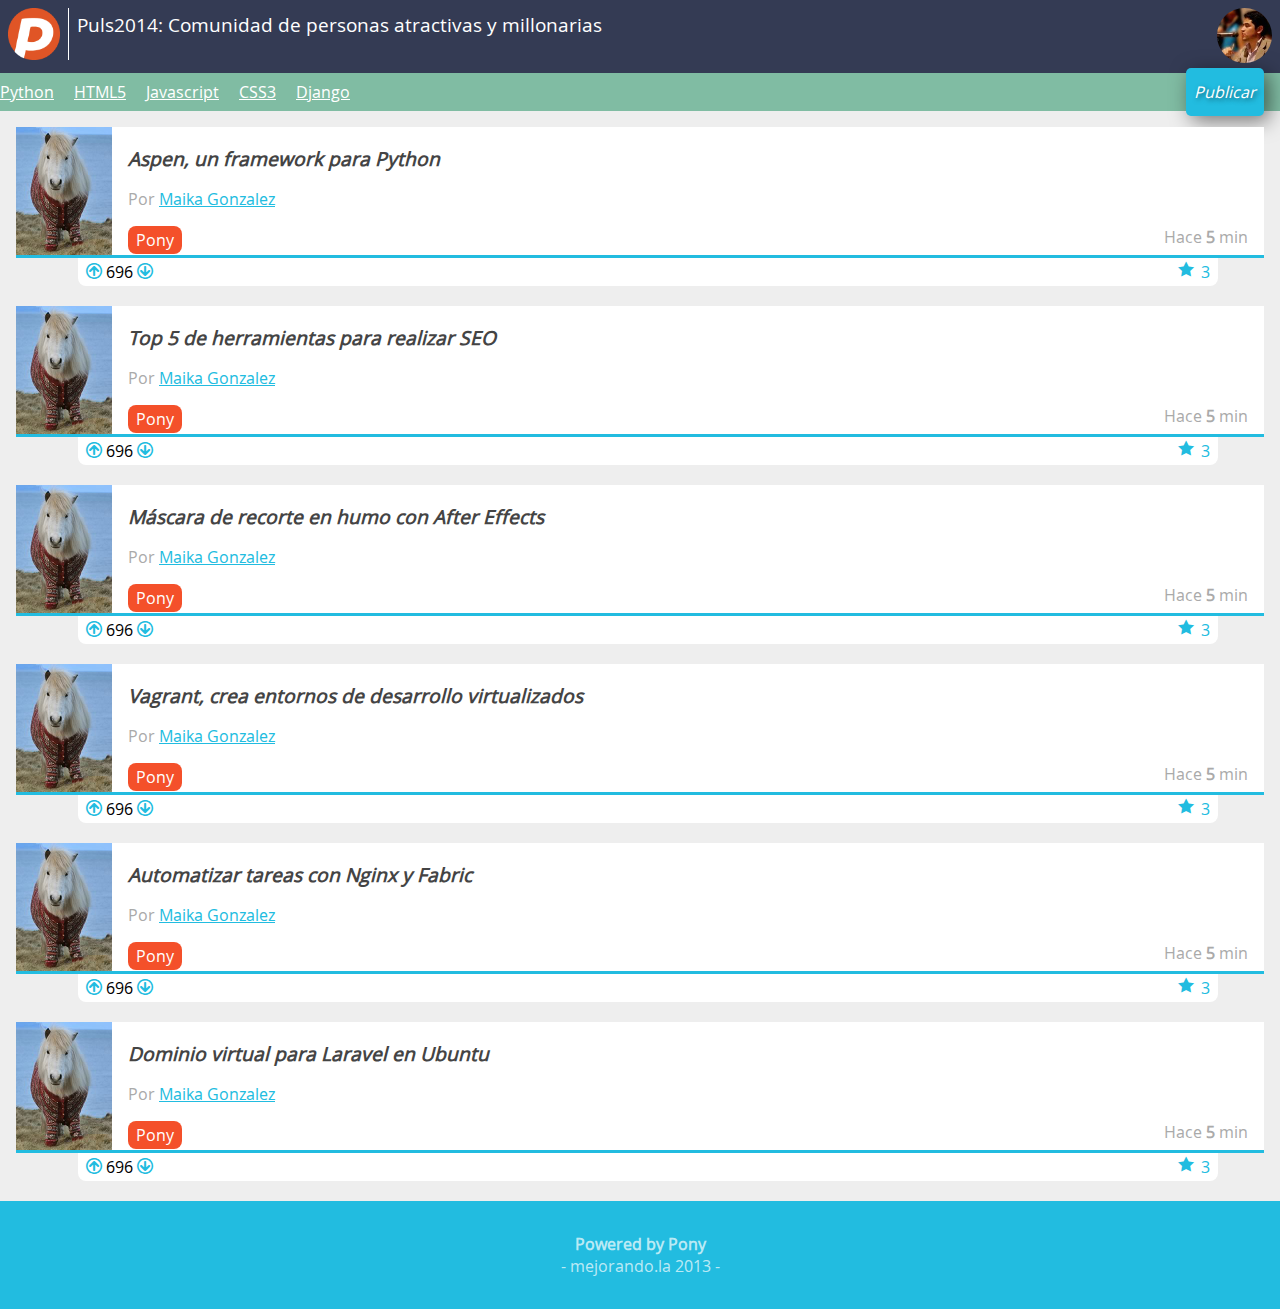
<file: index.html>
<!DOCTYPE html>
<html lang="es">
<head>
	<meta charset="utf-8" />
	<meta name="description" content="Proyecto de la primera generación del 2014 del curso de diseño web online" />
	<meta name="viewport" content="width=device-width, minimum-scale=1, maximum scale=1"/>
	<title>Puls2014: Comunidad online de gente atractiva</title>
	<link rel="stylesheet" href="normalize.css" />
	<link rel="stylesheet" href="estilos.css" />
</head>
<body>
	<header>
		<figure id="logo">
			<img src="logo.png" />
		</figure>
		<h1>Puls2014: Comunidad de personas atractivas y millonarias</h1>
		<figure id="avatar">
			<img src="avatar.jpg" />
		</figure>
	</header>
	<nav>
		<ul>
			<li><a href="#">Python</a></li>
			<li><a href="#">HTML5</a></li>
			<li><a href="#">Javascript</a></li>
			<li><a href="#">CSS3</a></li>
			<li><a href="#">Django</a></li>
			<li id="publicar_nav">
				<a href="#" id="icon-pluma">Publicar</a>
			</li>
		</ul>
	</nav>
	<section id="contenido">
		<article class="item">
			<figure class="imagen_item">
				<img src="imagen.jpg" />
			</figure>
			<h2 class="titulo_item">
				<a href="#">Aspen, un framework para Python</a>
			</h2>
			<div class="autor_item">
				Por <a href="#">Maika Gonzalez</a>
			</div>
			<div class="datos_item">
				<a href="#" class="tag_item">Pony</a>
				<span class="fecha_item">
					Hace <strong>5</strong> min
				</span>
			</div>
			<div class="votacion">
				<a href="#" class="up icon-flecha_arriba"></a>
				696
				<a href="#" class="down icon-flecha_abajo"></a>
				<a href="#" class="comentarios_item">3</a>
				<a href="#" class="guardar_item icon-estrella"></a>
			</div>
		</article>
		<article class="item">
			<figure class="imagen_item">
				<img src="imagen.jpg" />
			</figure>
			<h2 class="titulo_item">
				<a href="#">Top 5 de herramientas para realizar SEO</a>
			</h2>
			<div class="autor_item">
				Por <a href="#">Maika Gonzalez</a>
			</div>
			<div class="datos_item">
				<a href="#" class="tag_item">Pony</a>
				<span class="fecha_item">
					Hace <strong>5</strong> min
				</span>
			</div>
			<div class="votacion">
				<a href="#" class="up icon-flecha_arriba"></a>
				696
				<a href="#" class="down icon-flecha_abajo"></a>
				<a href="#" class="comentarios_item">3</a>
				<a href="#" class="guardar_item icon-estrella"></a>
			</div>
		</article>
		<article class="item">
			<figure class="imagen_item">
				<img src="imagen.jpg" />
			</figure>
			<h2 class="titulo_item">
				<a href="#">Máscara de recorte en humo con After Effects</a>
			</h2>
			<div class="autor_item">
				Por <a href="#">Maika Gonzalez</a>
			</div>
			<div class="datos_item">
				<a href="#" class="tag_item">Pony</a>
				<span class="fecha_item">
					Hace <strong>5</strong> min
				</span>
			</div>
			<div class="votacion">
				<a href="#" class="up icon-flecha_arriba"></a>
				696
				<a href="#" class="down icon-flecha_abajo"></a>
				<a href="#" class="comentarios_item">3</a>
				<a href="#" class="guardar_item icon-estrella"></a>
			</div>
		</article>
		<article class="item">
			<figure class="imagen_item">
				<img src="imagen.jpg" />
			</figure>
			<h2 class="titulo_item">
				<a href="#">Vagrant, crea entornos de desarrollo virtualizados</a>
			</h2>
			<div class="autor_item">
				Por <a href="#">Maika Gonzalez</a>
			</div>
			<div class="datos_item">
				<a href="#" class="tag_item">Pony</a>
				<span class="fecha_item">
					Hace <strong>5</strong> min
				</span>
			</div>
			<div class="votacion">
				<a href="#" class="up icon-flecha_arriba"></a>
				696
				<a href="#" class="down icon-flecha_abajo"></a>
				<a href="#" class="comentarios_item">3</a>
				<a href="#" class="guardar_item icon-estrella"></a>
			</div>
		</article>
		<article class="item">
			<figure class="imagen_item">
				<img src="imagen.jpg" />
			</figure>
			<h2 class="titulo_item">
				<a href="#">Automatizar tareas con Nginx y Fabric</a>
			</h2>
			<div class="autor_item">
				Por <a href="#">Maika Gonzalez</a>
			</div>
			<div class="datos_item">
				<a href="#" class="tag_item">Pony</a>
				<span class="fecha_item">
					Hace <strong>5</strong> min
				</span>
			</div>
			<div class="votacion">
				<a href="#" class="up icon-flecha_arriba"></a>
				696
				<a href="#" class="down icon-flecha_abajo"></a>
				<a href="#" class="comentarios_item">3</a>
				<a href="#" class="guardar_item icon-estrella"></a>
			</div>
		</article>
		<article class="item">
			<figure class="imagen_item">
				<img src="imagen.jpg" />
			</figure>
			<h2 class="titulo_item">
				<a href="#">Dominio virtual para Laravel en Ubuntu</a>
			</h2>
			<div class="autor_item">
				Por <a href="#">Maika Gonzalez</a>
			</div>
			<div class="datos_item">
				<a href="#" class="tag_item">Pony</a>
				<span class="fecha_item">
					Hace <strong>5</strong> min
				</span>
			</div>
			<div class="votacion">
				<a href="#" class="up icon-flecha_arriba"></a>
				696
				<a href="#" class="down icon-flecha_abajo"></a>
				<a href="#" class="comentarios_item">3</a>
				<a href="#" class="guardar_item icon-estrella"></a>
			</div>
		</article>
	</section>
	<footer>
		<p>
			<strong>Powered by Pony</strong>
		</p>
		<p>mejorando.la 2013</p>
	</footer>
</body>
</html>
</file>
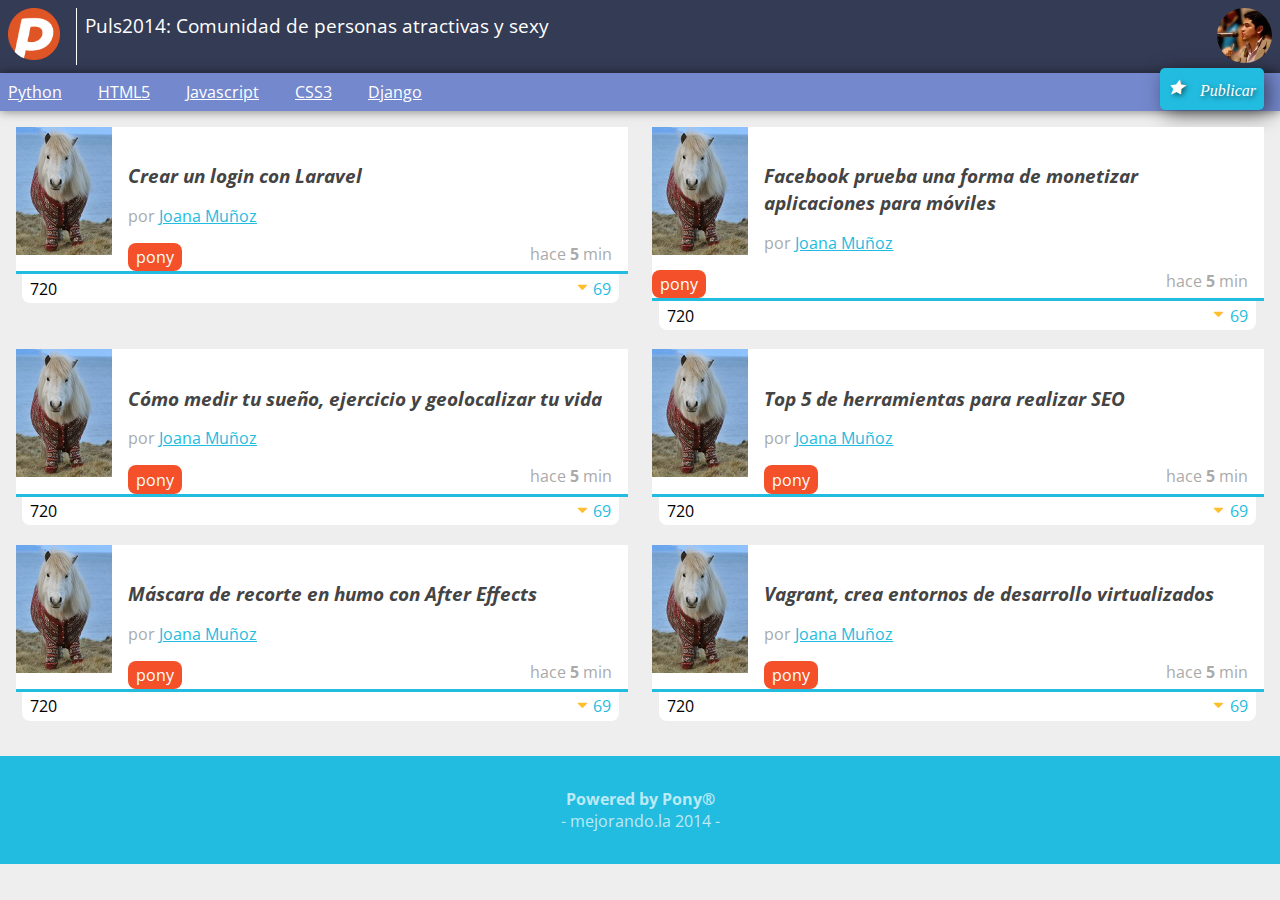
<file: clase5/index.html>
<!DOCTYPE html>
<html lang="es">
<head>
	<meta charset="utf-8" />
	<meta name="description" content="Proyecto de la primera generación del 2014 del curso de diseño web online" />
	<meta name="viewport" content="width=device-width, minimum-scale=1, maximum-scale=1"/>
	<title>Puls2014: Comunidad de personas atractivas y sexy</title>
	<link rel="stylesheet" href="normalize.css" />
	<link rel="stylesheet" href="estilos.css" />

	<script src="prefixfree.js"></script>
</head>
<body>
	<header>
		<figure id="logo">
			<img src="logo.png" />
		</figure>
		<h1>
			Puls2014: Comunidad de personas atractivas y sexy
		</h1>
		<figure id="avatar">
			<img src="avatar.jpg" />
		</figure>
	</header>
	<nav>
		<ul>
			<li><a href="#">Python</a></li>
			<li><a href="#">HTML5</a></li>
			<li><a href="#">Javascript</a></li>
			<li><a href="#">CSS3</a></li>
			<li><a href="#">Django</a></li>
			<li id="publicar_nav">
				<a href="#" class="icon-lapiz">Publicar</a>
			</li>
		</ul>
	</nav>
	<form action="" id="formulario" class="formulario">
		<input type="text" placeholder="Título" id="titulo" name="titulo" required>
		<input type="url" placeholder="Link" id="link" name="link" required>
		<input type="submit" value="Agregar">
	</form>
	<div id="#geo"></div>
	<section id="contenido">
		<article class="item">
			<figure class="imagen_item">
				<img src="imagen.jpg" />
			</figure>
			<h2 class="titulo_item">
				<a href="#">
					Crear un login con Laravel
				</a>
			</h2>
			<div class="autor_item">
				por <a href="#">Joana Muñoz</a>
			</div>
			<div class="datos_item">
				<a href="#" class="tag_item">pony</a>
				<span class="fecha_item">
					hace <strong>5</strong> min
				</span>
			</div>
			<div class="votacion">
				<a href="#" class="up icon-flecha-arriba"></a>
				720
				<a href="#" class="down icon-flecha-abajo"></a>
				<a href="#" class="comentarios_item">69</a>
				<a href="#" class="guardar_item icon-estrella"></a>
			</div>
		</article>
		<article class="item">
			<figure class="imagen_item">
				<img src="imagen.jpg" />
			</figure>
			<h2 class="titulo_item">
				<a href="#">
					Facebook prueba una forma de monetizar aplicaciones para móviles
				</a>
			</h2>
			<div class="autor_item">
				por <a href="#">Joana Muñoz</a>
			</div>
			<div class="datos_item">
				<a href="#" class="tag_item">pony</a>
				<span class="fecha_item">
					hace <strong>5</strong> min
				</span>
			</div>
			<div class="votacion">
				<a href="#" class="up icon-flecha-arriba"></a>
				720
				<a href="#" class="down icon-flecha-abajo"></a>
				<a href="#" class="comentarios_item">69</a>
				<a href="#" class="guardar_item icon-estrella"></a>
			</div>
		</article>
		<article class="item">
			<figure class="imagen_item">
				<img src="imagen.jpg" />
			</figure>
			<h2 class="titulo_item">
				<a href="#">
					Cómo medir tu sueño, ejercicio y geolocalizar tu vida
				</a>
			</h2>
			<div class="autor_item">
				por <a href="#">Joana Muñoz</a>
			</div>
			<div class="datos_item">
				<a href="#" class="tag_item">pony</a>
				<span class="fecha_item">
					hace <strong>5</strong> min
				</span>
			</div>
			<div class="votacion">
				<a href="#" class="up icon-flecha-arriba"></a>
				720
				<a href="#" class="down icon-flecha-abajo"></a>
				<a href="#" class="comentarios_item">69</a>
				<a href="#" class="guardar_item icon-estrella"></a>
			</div>
		</article>
		<article class="item">
			<figure class="imagen_item">
				<img src="imagen.jpg" />
			</figure>
			<h2 class="titulo_item">
				<a href="#">
					Top 5 de herramientas para realizar SEO
				</a>
			</h2>
			<div class="autor_item">
				por <a href="#">Joana Muñoz</a>
			</div>
			<div class="datos_item">
				<a href="#" class="tag_item">pony</a>
				<span class="fecha_item">
					hace <strong>5</strong> min
				</span>
			</div>
			<div class="votacion">
				<a href="#" class="up icon-flecha-arriba"></a>
				720
				<a href="#" class="down icon-flecha-abajo"></a>
				<a href="#" class="comentarios_item">69</a>
				<a href="#" class="guardar_item icon-estrella"></a>
			</div>
		</article>
		<article class="item">
			<figure class="imagen_item">
				<img src="imagen.jpg" />
			</figure>
			<h2 class="titulo_item">
				<a href="#">
					Máscara de recorte en humo con After Effects
				</a>
			</h2>
			<div class="autor_item">
				por <a href="#">Joana Muñoz</a>
			</div>
			<div class="datos_item">
				<a href="#" class="tag_item">pony</a>
				<span class="fecha_item">
					hace <strong>5</strong> min
				</span>
			</div>
			<div class="votacion">
				<a href="#" class="up icon-flecha-arriba"></a>
				720
				<a href="#" class="down icon-flecha-abajo"></a>
				<a href="#" class="comentarios_item">69</a>
				<a href="#" class="guardar_item icon-estrella"></a>
			</div>
		</article>
		<article class="item">
			<figure class="imagen_item">
				<img src="imagen.jpg" />
			</figure>
			<h2 class="titulo_item">
				<a href="#">
					Vagrant, crea entornos de desarrollo virtualizados
				</a>
			</h2>
			<div class="autor_item">
				por <a href="#">Joana Muñoz</a>
			</div>
			<div class="datos_item">
				<a href="#" class="tag_item">pony</a>
				<span class="fecha_item">
					hace <strong>5</strong> min
				</span>
			</div>
			<div class="votacion">
				<a href="#" class="up icon-flecha-arriba"></a>
				720
				<a href="#" class="down icon-flecha-abajo"></a>
				<a href="#" class="comentarios_item">69</a>
				<a href="#" class="guardar_item icon-estrella"></a>
			</div>
		</article>
	</section>
	<footer>
		<p>
			<strong>Powered by Pony®</strong>
		</p>
		<p>
			mejorando.la 2014
		</p>
	</footer>
	<script src="http://code.jquery.com/jquery-1.10.1.min.js"></script>
	<script src="formulario.js" type="text/javascript"></script>
	<script src ="ajax.js" type="text/javascript" ></script>

	<script>
		$(function(){
			var geo = navigator.geolocation;

			function geo_exito(position){
				var lat = position.coords.latitude;
				var lon = position.coords.longitude;
				var  mapa = new Image();

				console.log(position.coords.accuracy);

				mapa.src = "http://maps.googleapis.com/maps/api/staticmap?center="+lat+","+lon+"&zoom=16&size=200x200&sensor=false";
				$('geo').append(mapa);

				obtenerGeoInformacion(lat,lon);


			}
			function geo_error(){
				console.log("No se donde estas.");
			}

			geo.getCurrentPosition(geo_exito, geo_error, {
				enableHighAccuracy: true,
				timeout: 5000,
				maximumAge:0
			});


		});
	</script>
</body>
</html>
</file>
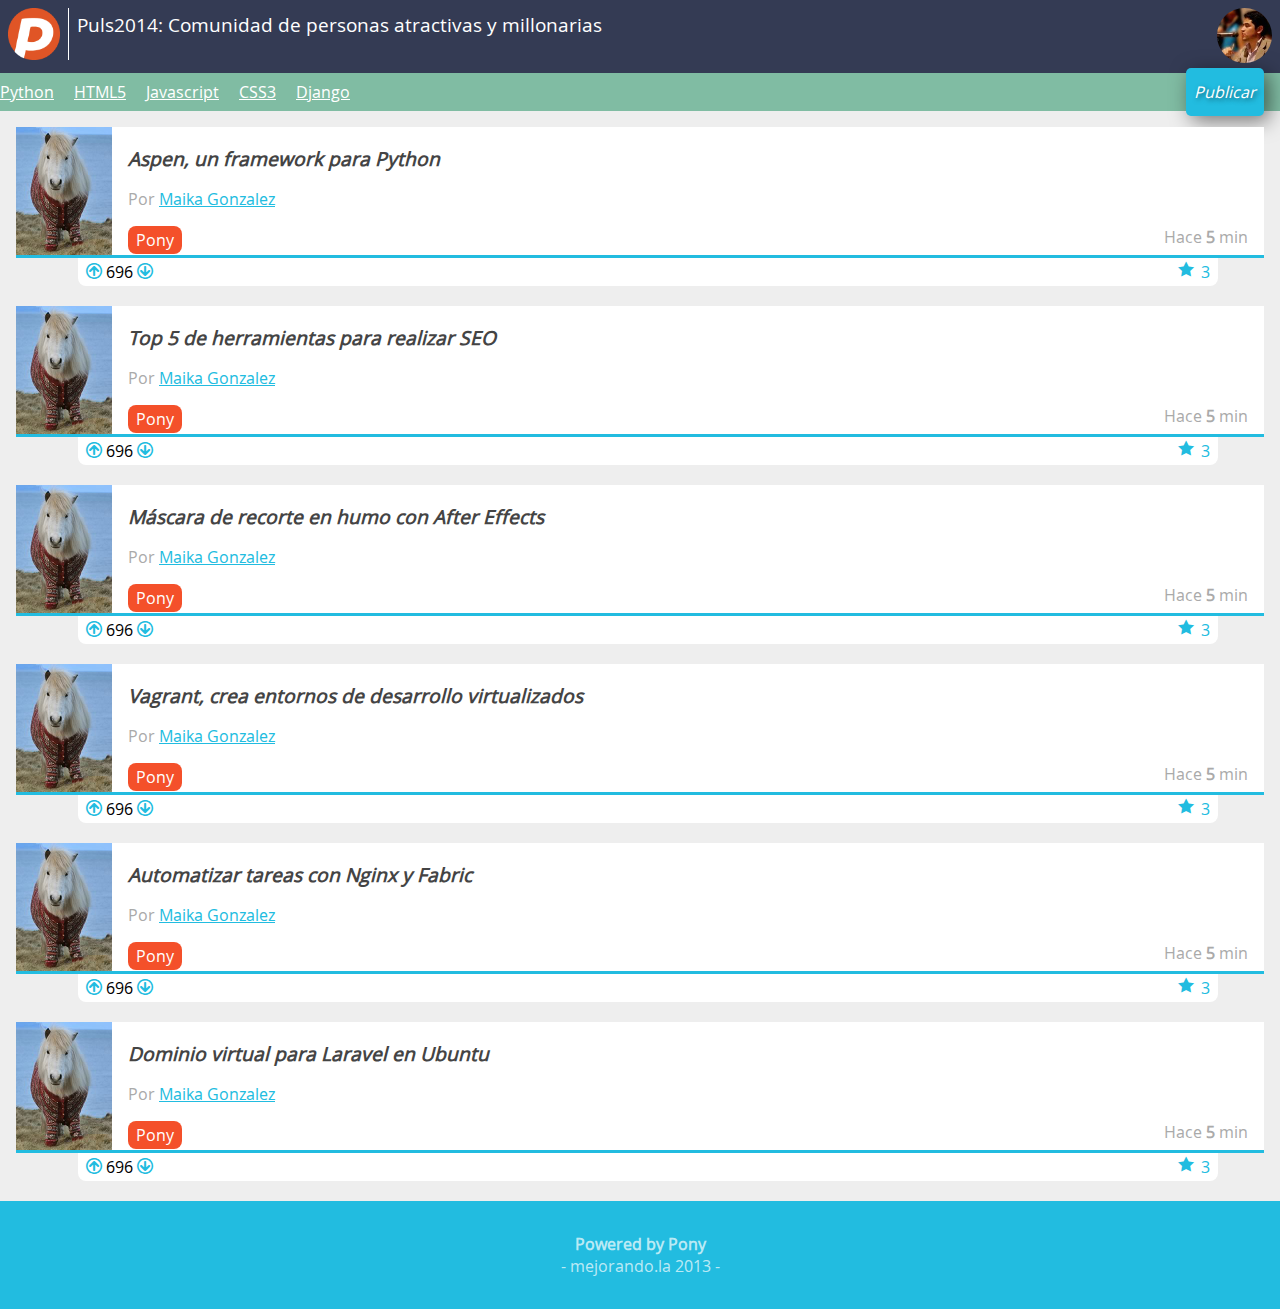
<file: index.bak.html>
<!DOCTYPE html>
<html lang="es">
<head>
	<meta charset="utf-8" />
	<meta name="description" content="Proyecto de la primera generación del 2014 del curso de diseño web online" />
	<meta name="viewport" content="width=device-width, minimum-scale=1, maximum scale=1"/>
	<title>Puls2014: Comunidad online de gente atractiva</title>
	<link rel="stylesheet" href="normalize.css" />
	<link rel="stylesheet" href="estilos.css" />
</head>
<body>
	<header>
		<figure id="logo">
			<img src="logo.png" />
		</figure>
		<h1>Puls2014: Comunidad de personas atractivas y millonarias</h1>
		<figure id="avatar">
			<img src="avatar.jpg" />
		</figure>
	</header>
	
	<nav>
		<ul>
			<li><a href="#">Python</a></li>
			<li><a href="#">HTML5</a></li>
			<li><a href="#">Javascript</a></li>
			<li><a href="#">CSS3</a></li>
			<li><a href="#">Django</a></li>
			<li id="publicar_nav">
				<a href="#" id="icon-pluma">Publicar</a>
			</li>
		</ul>
	</nav>
	<section id="contenido">
		<article class="item">
			<figure class="imagen_item">
				<img src="imagen.jpg" />
			</figure>
			<h2 class="titulo_item">
				<a href="#">Aspen, un framework para Python</a>
			</h2>
			<div class="autor_item">
				Por <a href="#">Maika Gonzalez</a>
			</div>
			<div class="datos_item">
				<a href="#" class="tag_item">Pony</a>
				<span class="fecha_item">
					Hace <strong>5</strong> min
				</span>
			</div>
			<div class="votacion">
				<a href="#" class="up icon-flecha_arriba"></a>
				696
				<a href="#" class="down icon-flecha_abajo"></a>
				<a href="#" class="comentarios_item">3</a>
				<a href="#" class="guardar_item icon-estrella"></a>
			</div>
		</article>
		<article class="item">
			<figure class="imagen_item">
				<img src="imagen.jpg" />
			</figure>
			<h2 class="titulo_item">
				<a href="#">Top 5 de herramientas para realizar SEO</a>
			</h2>
			<div class="autor_item">
				Por <a href="#">Maika Gonzalez</a>
			</div>
			<div class="datos_item">
				<a href="#" class="tag_item">Pony</a>
				<span class="fecha_item">
					Hace <strong>5</strong> min
				</span>
			</div>
			<div class="votacion">
				<a href="#" class="up icon-flecha_arriba"></a>
				696
				<a href="#" class="down icon-flecha_abajo"></a>
				<a href="#" class="comentarios_item">3</a>
				<a href="#" class="guardar_item icon-estrella"></a>
			</div>
		</article>
		<article class="item">
			<figure class="imagen_item">
				<img src="imagen.jpg" />
			</figure>
			<h2 class="titulo_item">
				<a href="#">Máscara de recorte en humo con After Effects</a>
			</h2>
			<div class="autor_item">
				Por <a href="#">Maika Gonzalez</a>
			</div>
			<div class="datos_item">
				<a href="#" class="tag_item">Pony</a>
				<span class="fecha_item">
					Hace <strong>5</strong> min
				</span>
			</div>
			<div class="votacion">
				<a href="#" class="up icon-flecha_arriba"></a>
				696
				<a href="#" class="down icon-flecha_abajo"></a>
				<a href="#" class="comentarios_item">3</a>
				<a href="#" class="guardar_item icon-estrella"></a>
			</div>
		</article>
		<article class="item">
			<figure class="imagen_item">
				<img src="imagen.jpg" />
			</figure>
			<h2 class="titulo_item">
				<a href="#">Vagrant, crea entornos de desarrollo virtualizados</a>
			</h2>
			<div class="autor_item">
				Por <a href="#">Maika Gonzalez</a>
			</div>
			<div class="datos_item">
				<a href="#" class="tag_item">Pony</a>
				<span class="fecha_item">
					Hace <strong>5</strong> min
				</span>
			</div>
			<div class="votacion">
				<a href="#" class="up icon-flecha_arriba"></a>
				696
				<a href="#" class="down icon-flecha_abajo"></a>
				<a href="#" class="comentarios_item">3</a>
				<a href="#" class="guardar_item icon-estrella"></a>
			</div>
		</article>
		<article class="item">
			<figure class="imagen_item">
				<img src="imagen.jpg" />
			</figure>
			<h2 class="titulo_item">
				<a href="#">Automatizar tareas con Nginx y Fabric</a>
			</h2>
			<div class="autor_item">
				Por <a href="#">Maika Gonzalez</a>
			</div>
			<div class="datos_item">
				<a href="#" class="tag_item">Pony</a>
				<span class="fecha_item">
					Hace <strong>5</strong> min
				</span>
			</div>
			<div class="votacion">
				<a href="#" class="up icon-flecha_arriba"></a>
				696
				<a href="#" class="down icon-flecha_abajo"></a>
				<a href="#" class="comentarios_item">3</a>
				<a href="#" class="guardar_item icon-estrella"></a>
			</div>
		</article>
		<article class="item">
			<figure class="imagen_item">
				<img src="imagen.jpg" />
			</figure>
			<h2 class="titulo_item">
				<a href="#">Dominio virtual para Laravel en Ubuntu</a>
			</h2>
			<div class="autor_item">
				Por <a href="#">Maika Gonzalez</a>
			</div>
			<div class="datos_item">
				<a href="#" class="tag_item">Pony</a>
				<span class="fecha_item">
					Hace <strong>5</strong> min
				</span>
			</div>
			<div class="votacion">
				<a href="#" class="up icon-flecha_arriba"></a>
				696
				<a href="#" class="down icon-flecha_abajo"></a>
				<a href="#" class="comentarios_item">3</a>
				<a href="#" class="guardar_item icon-estrella"></a>
			</div>
		</article>
	</section>
	<footer>
		<p>
			<strong>Powered by Pony</strong>
		</p>
		<p>mejorando.la 2013</p>
	</footer>
</body>
</html>
</file>
<file: estilos.css>
/*para imprimir
@media print
{
	body
	{
		font-size: 50px;
	}
}*/

@font-face {
    font-family: 'open_sansregular';
    src: url('fuentes/OpenSans-Regular-webfont.eot');
    src: url('fuentes/OpenSans-Regular-webfont.eot?#iefix') format('embedded-opentype'),
         url('fuentes/OpenSans-Regular-webfont.woff') format('woff'),
         url('fuentes/OpenSans-Regular-webfont.ttf') format('truetype'),
         url('fuentes/OpenSans-Regular-webfont.svg#open_sansregular') format('svg');
    font-weight: normal;
    font-style: normal;

}
@font-face {
	font-family: 'icomoon';
	src:url('fuentes/icomoon.eot');
	src:url('fuentes/icomoon.eot?#iefix') format('embedded-opentype'),
		url('fuentes/icomoon.woff') format('woff'),
		url('fuentes/icomoon.ttf') format('truetype'),
		url('fuentes/icomoon.svg#icomoon') format('svg');
	font-weight: normal;
	font-style: normal;
}

[class^="icon-"], [class*=" icon-"] {
	font-family: 'icomoon';
	speak: none;
	font-style: normal;
	font-weight: normal;
	font-variant: normal;
	text-transform: none;
	line-height: 1;

	/* Better Font Rendering =========== */
	-webkit-font-smoothing: antialiased;
	-moz-osx-font-smoothing: grayscale;
}

.icon-flecha_arriba:before {
	content: "\e600";
}
.icon-flecha_abajo:before {
	content: "\e601";
}
.icon-estrella:before {
	content: "\e602";
	margin-right: 0.4em;
}
.icon-pluma:before {
	content: "\e603";
}
a
{
	color: #22BCE0;
}
body
{
	background: #EEEEEE;
	font-family: "open_sansregular";
	font-size: 16px;
}
footer
{
	color: rgba(255,255,255,0.7);
	background: #22BCE0;
	text-align: center;
	padding: 1em;
}
footer p:first-child
{
	margin-bottom: 0;
}
footer p:last-child
{
	margin-top: 0;
}
footer p:last-child:after
{
	content: " -";
}
footer p:last-child:before
{
	content: "- ";
}
header
{
	background: #343B54;
	color: white;
	overflow: hidden;
	padding: 0.5em;
	position: relative;
}
header figure
{
	float: left;
}
header h1
{
	font-size: 1.2em;
	font-weight: normal;
	margin: 0.2em 70px 0 0;
}
header #avatar
{
	margin: 0.5em 0.5em 0 0;
	position: absolute;
	right: 0;
	top: 0;
}
header #avatar img
{
	border-radius: 50%;
	width: 55px;
}
header #logo img
{
	border-right: 1px solid white;
	margin-right: 0.5em;
	padding-right: 0.5em;
	width: 52px;
}
nav
{
	background: #80BCA3;
	padding: 0 6em 0 0;
	position: relative;
}
nav ul
{
	list-style: none;
	margin: 0;
	padding: 0;
}
nav ul #publicar_nav
{
	position: absolute;
	top: -0.3em;
	right: 0;
}
nav ul #publicar_nav a
{
	background: #22BCE0;
	border-radius: 5px;
	box-shadow: rgba(0,0,0,0.5) 5px 5px 20px;
	font-style: italic;
	padding: 0.8em 0.5em;
	text-decoration: none;
	text-shadow: rgba(0,0,0,0.5) 2px 2px 5px;
}
nav ul li
{
	display: inline-block;
	margin: 0 1em 0 0;
}
nav ul li a
{
	color: white;
	display: block;
	padding: 0.5em 0;
}
video
{
	display: none;
}
#contenido
{
	margin: 1em;
}
#contenido .item
{
	background: white;
	border-bottom: 3px solid #22BCE0;
	margin-bottom: 3em; 
	min-height: 128px;
	position: relative;
}
#contenido .item .autor_item
{
	color: #AAA;
}
#contenido .item .datos_item
{
	margin: 1em 1em 0 0;
	text-align: right;
}
#contenido .item .datos_item .fecha_item
{
	color: #AAA;
}
#contenido .item .datos_item .tag_item
{
	background: #F4502A;
	border-radius: 0.5em;
	color: white;
	float: left;
	display: inline-block;
	padding: 0.2em 0.5em;
	text-decoration: none;
}
#contenido .item .imagen_item
{
	float: left;
	margin: 0 1em 0 0;
}
#contenido .item .imagen_item img
{
	width: 96px;
}
#contenido .item .titulo_item
{
	font-size: 1.2em;
	font-style: italic;
	padding: 1em 1em 0 0;
}
#contenido .item .titulo_item a
{
	color: #444;
	text-decoration: none;
}
#contenido .item .votacion
{
	background: white;
	border-radius: 0 0 0.5em 0.5em;
	left: 5%; 
	margin-top: 3px;
	padding: 0.2em 0.5em;
	position: absolute;
	top: 100%;
	width: 90%;
}
#contenido .item .votacion a
{
	text-decoration: none;
}
#contenido .item .votacion .comentarios_item, 
#contenido .item .votacion .guardar_item
{
	float: right;
}

@media screen and (min-width:768px;){
	#contenido
	{
		overflow: hidden;
	}
	#contenido .item
	{
		width: 49%;
		float: left;
		margin-right: 1%;
	}
	#contenido .item:nth-child(odd)
	{
		margin-right: 2%;
	}
}
</file>
<file: clase5/estilos.css>
/*@font-face {
    font-family: 'open_sansregular';
    src: url('fuentes/OpenSans-Regular-webfont.eot');
    src: url('fuentes/OpenSans-Regular-webfont.eot?#iefix') format('embedded-opentype'),
         url('fuentes/OpenSans-Regular-webfont.woff') format('woff'),
         url('fuentes/OpenSans-Regular-webfont.ttf') format('truetype'),
         url('fuentes/OpenSans-Regular-webfont.svg#open_sansregular') format('svg');
    font-weight: normal;
    font-style: normal;

}
*/
@import url(http://fonts.googleapis.com/css?family=Open+Sans:400,700);

@font-face {
	font-family: 'puls4';
	src:url('fuentes/puls4.eot');
	src:url('fuentes/puls4.eot?#iefix') format('embedded-opentype'),
		url('fuentes/puls4.woff') format('woff'),
		url('fuentes/puls4.ttf') format('truetype'),
		url('fuentes/puls4.svg#puls4') format('svg');
	font-weight: normal;
	font-style: normal;
}

[class^="icon-"], [class*=" icon-"] {
	font-family: 'puls4';
	speak: none;
	font-style: normal;
	font-weight: normal;
	font-variant: normal;
	text-transform: none;
	line-height: 1;

	/* Better Font Rendering =========== */
	-webkit-font-smoothing: antialiased;
	-moz-osx-font-smoothing: grayscale;
}

.icon-f-abajo:before {
	content: "\e603";
	color: #DD4F24;
}
.icon-f-arriba:before {
	content: "\e604";
	
}
.icon-estrella:before {
	content: "\e601";
	color: #FFBE2C;
	margin-right: .4em;
	position: relative;
	top: 0.1em;

}
.icon-lapiz:before {
	content: "\e602";
	margin-right: 0.8em;
}


a
{
	color: #22BCE0;
}
body
{
	background: #EEEEEE;
	font-family: "Open Sans";
	font-size: 16px;
}
footer
{
	color: rgba(255,255,255,0.7);
	background: #22BCE0;
	text-align: center;
	padding: 1em;
}
footer p:first-child
{
	margin-bottom: 0;
}
footer p:last-child
{
	margin-top: 0;
}
footer p:last-child:after
{
	content: " -";
}
footer p:last-child:before
{
	content: "- ";
}
header
{
	background: #343B54;
	color: white;
	overflow: hidden;
	padding: 0.5em;
	position: relative;
}
header figure
{
	float: left;
}
header h1
{
	font-size: 1.2em;
	font-weight: normal;
	margin: 0.2em 70px 0 0;
}
header #avatar
{
	margin: 0.5em 0.5em 0 0;
	position: absolute;
	right: 0;
	top: 0;
}
header #avatar img
{
	border-radius: 50%;
	width: 55px;
}
header #logo
{
	/*-webkit-transform:rotate(90deg);*/
	/*-moz-transform:rotate(90deg);
	-o-transform:rotate(90deg);
	-ms-transform:rotate(90deg);*/
	border-right: 1px solid white;
	margin-right: 0.5em;

}

header #logo img
{
	margin-right: 0.5em;
	padding-right: 0.5em;
	width: 52px;
	
}
header #logo img:hover{
	-webkit-transition:.5s;
	-webkit-transform:rotate(360deg);
}
nav
{
	background: #7488CD; /* #80BCA3 */
	box-shadow: rgba(0,0,0,0.5) 0px 0px 10px;
	padding: 0 6em 0 0;
	position: relative;
}
nav ul
{
	list-style: none;
	margin: 0;
	padding: 0;
}
nav ul #publicar_nav
{
	position: absolute;
	top: -0.3em;
	right: 0;
}
nav ul #publicar_nav a
{
	background: #22BCE0;
	border-radius: 5px;
	box-shadow: rgba(0,0,0,0.5) 5px 5px 20px;
	font-style: italic;
	padding: 0.8em 0.5em 0.8em 2.5em;
	text-decoration: none;
	text-shadow: rgba(0,0,0,0.5) 2px 2px 5px;
}
nav ul #publicar_nav a:before{
	position: absolute;
	left:.5em;
	top:.7em;
}
nav ul #publicar_nav a:hover:before{
	font-size: 20px;
	
}

nav ul li a:hover{
	background: #343B54;
}
nav ul li
{
	display: inline-block;
	margin: 0 1em 0 0;
}
nav ul li a
{
	color: white;
	display: block;
	padding: 0.5em;
	-webkit-transition:.3s;
}
aside{
	display: none;
}
#contenido
{
	margin: 1em;
}
#contenido .item
{
	background: white;
	border-bottom: 3px solid #22BCE0;
	margin-bottom: 3em; 
	min-height: 128px;
	position: relative;
}
#contenido .item .autor_item
{
	color: #AAA;
}
#contenido .item .datos_item
{
	margin: 1em 1em 0 0;
	text-align: right;
}
#contenido .item .datos_item .fecha_item
{
	color: #AAA;
}
#contenido .item .datos_item .tag_item
{
	background: #F4502A;
	border-radius: 0.5em;
	color: white;
	float: left;
	display: inline-block;
	padding: 0.2em 0.5em;
	text-decoration: none;
}
#contenido .item .imagen_item
{
	float: left;
	margin: 0 1em 0 0;
}
#contenido .item .imagen_item img
{
	width: 96px;
}
#contenido .item .titulo_item
{
	font-size: 1.2em;
	font-style: italic;
	padding: 1em 1em 0 0;
}
#contenido .item .titulo_item a
{
	color: #444;
	text-decoration: none;
}
#contenido .item .votacion
{
	background: white;
	border-radius: 0 0 0.5em 0.5em;
	left: 1%; 
	margin-top: 3px;
	padding: 0.2em 0.5em;
	position: absolute;
	top: 100%;
	width: 95%;
}
#contenido .item .votacion a
{
	text-decoration: none;
}

#contenido .item .votacion .comentarios_item, 
#contenido .item .votacion .guardar_item
{
	float: right;
}

/*@media print{
	body{
		font-size: 50px;
	}
}*/

@media screen and (min-width:800px){
	#contenido{
		overflow: hidden;
	}
	#contenido .item{
		width: 49%;
		float: left;
	}
	#contenido .item:nth-child(even){
		margin-left: 2%;
	}
}

@media screen and (min-width:1000px){
	aside{
		display: block;
		float: right;
		margin:1em;
		width: 20%;
	}
	aside video{
		width: 100%;
	}
}

/**
 * Formularios
 */
.formulario{
	text-align: right;
	padding: 1em;
	display: none;
}
.formulario input{
	border-radius: 5px;
	padding: 0.2em 0.6em;
}
.formulario input[type="text"],
.formulario input[type="url"]{
	border: 1px solid #888;
}
.formulario input[type="submit"]{
	background: #22BCE0;
	border: 1px solid #22BCE0;
	box-shadow: rgba(0,0,0,0.5) 5px 5px 20px;
	font-style: italic;
	text-shadow: rgba(0,0,0,0.5) 2px 2px 5px;
	color: white;
}
</file>
